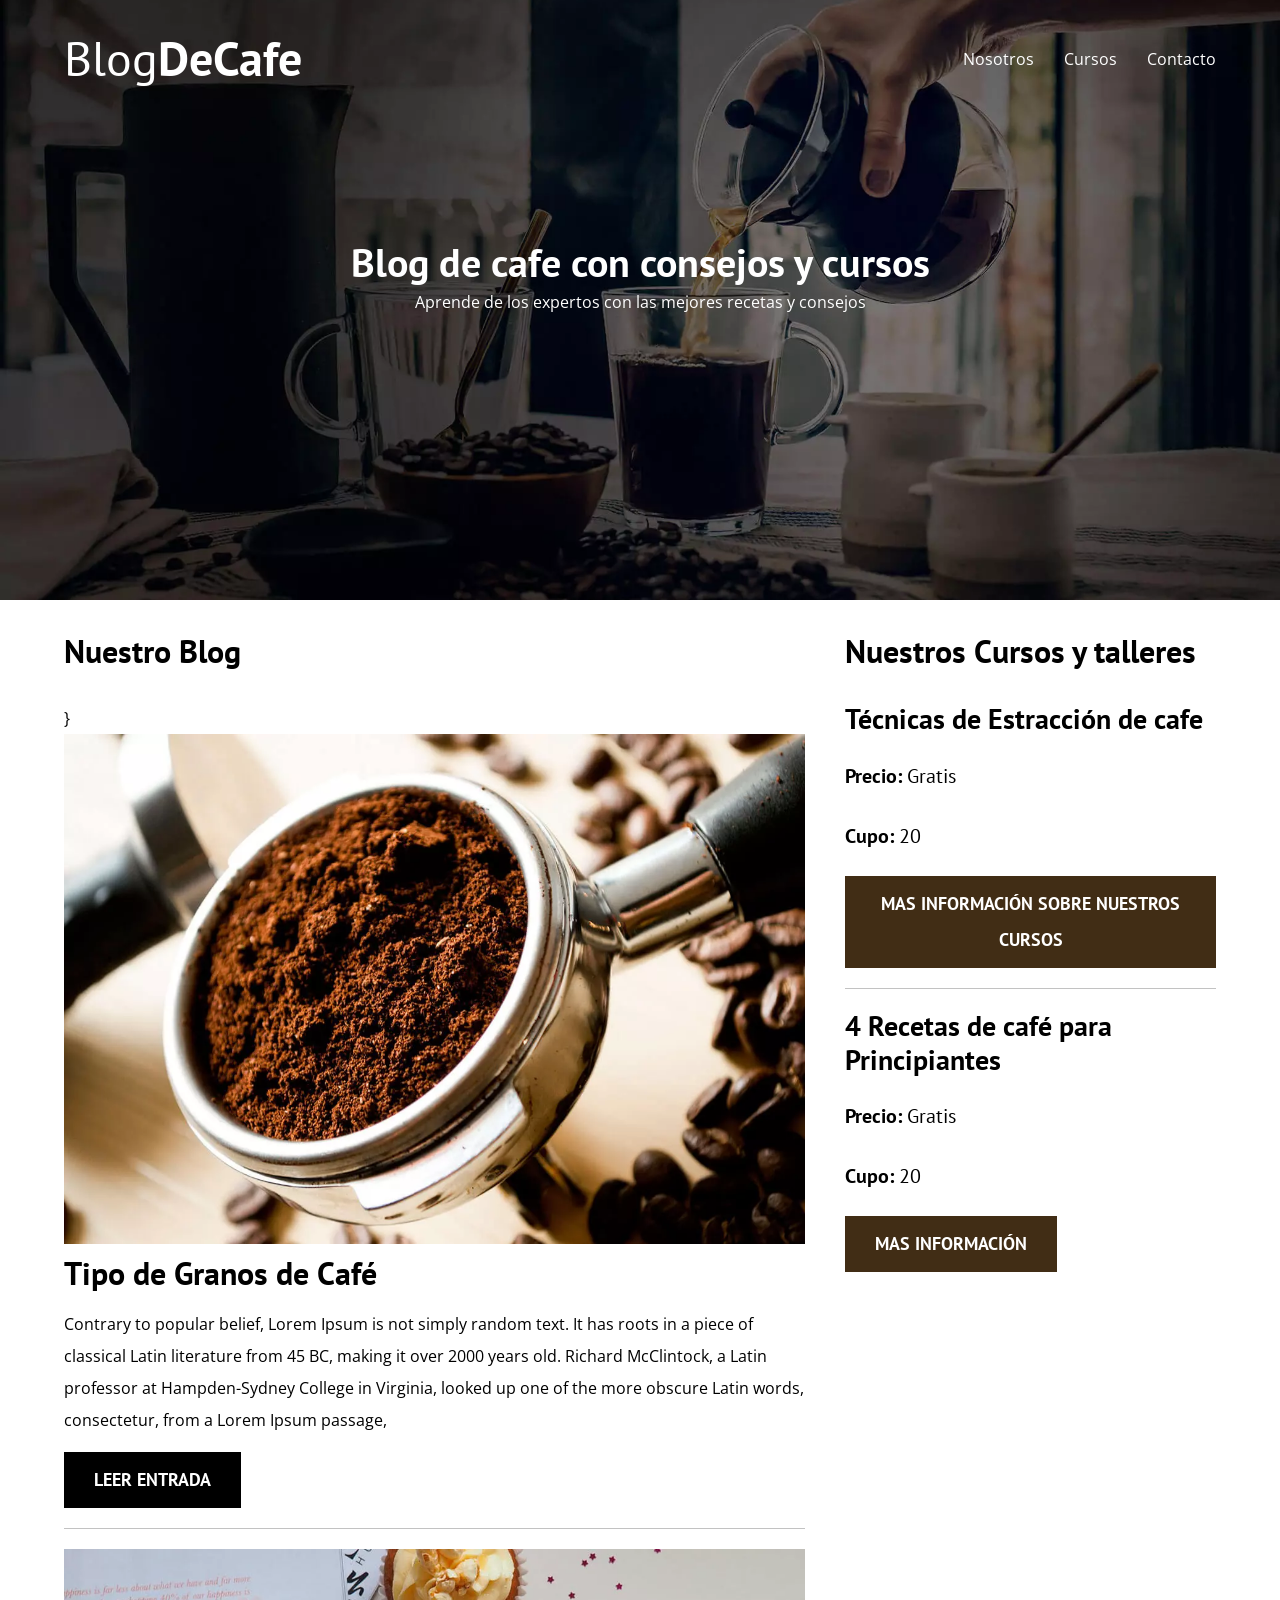
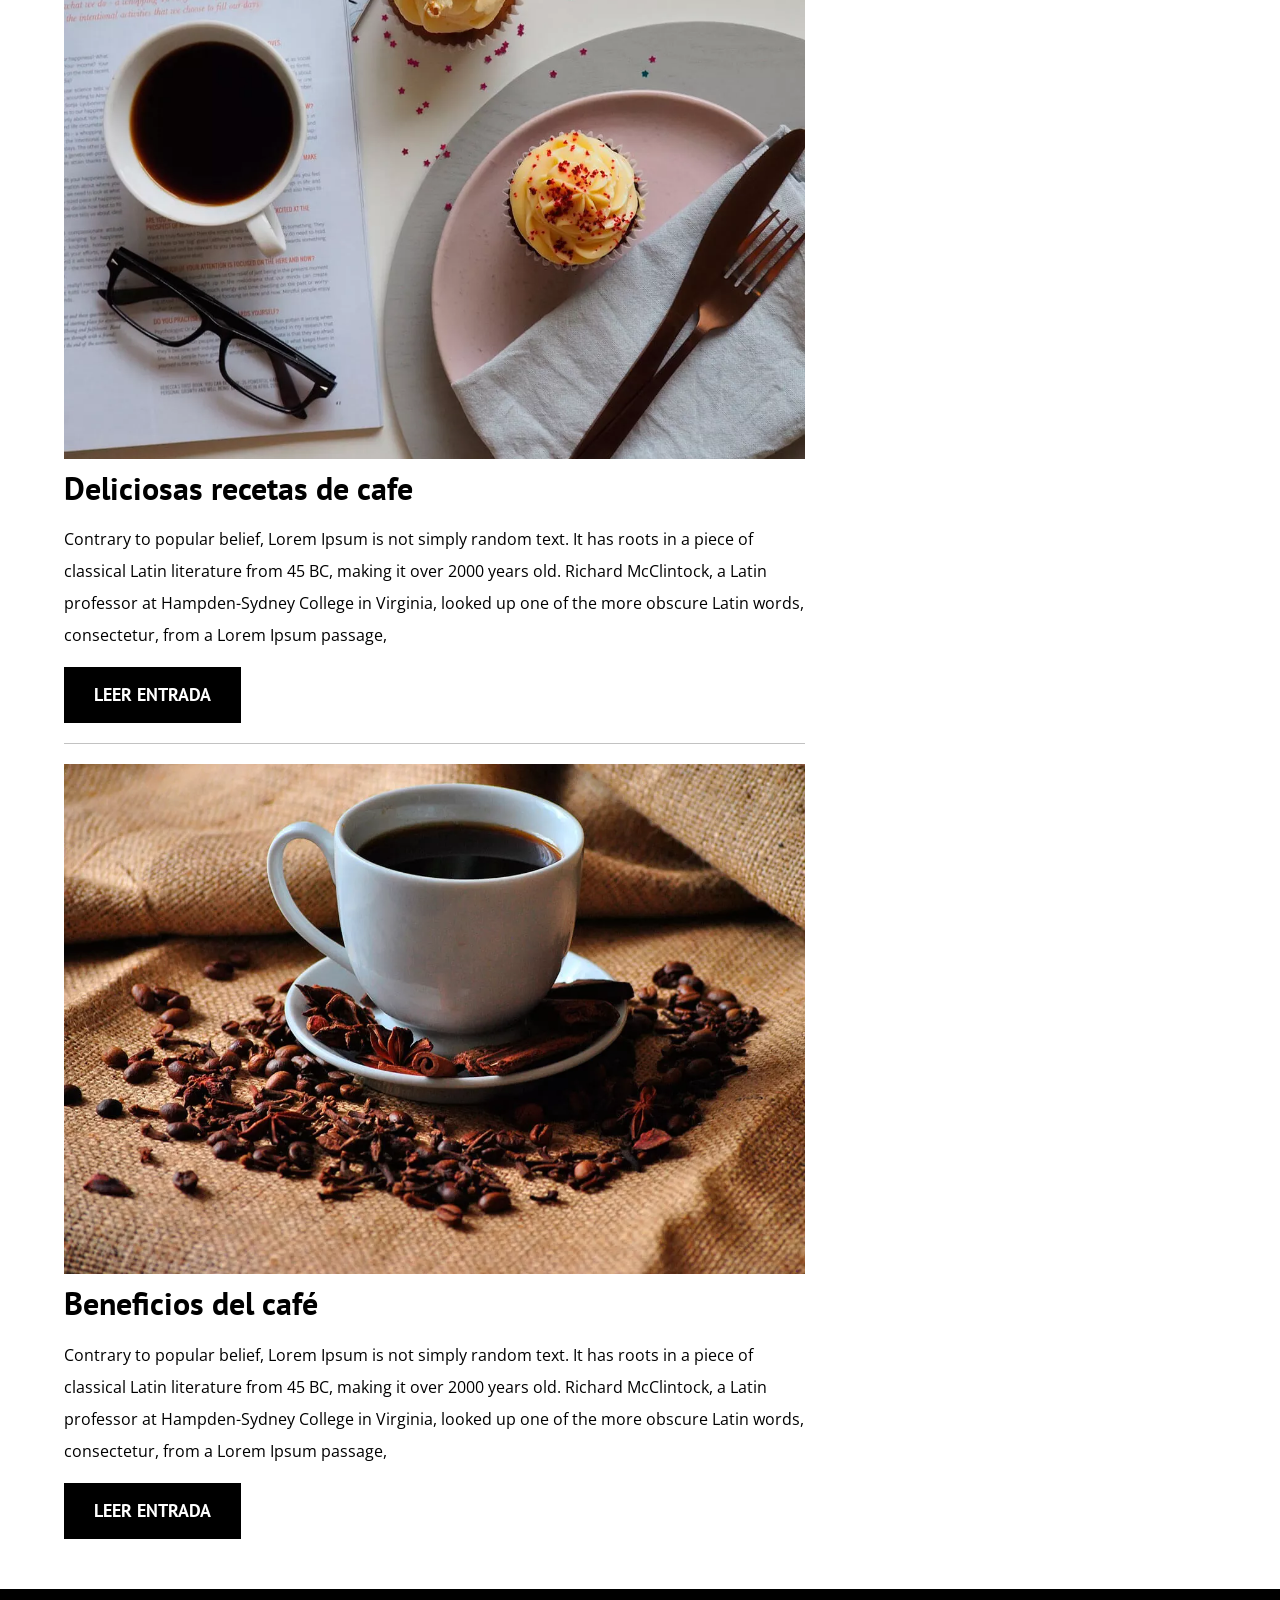
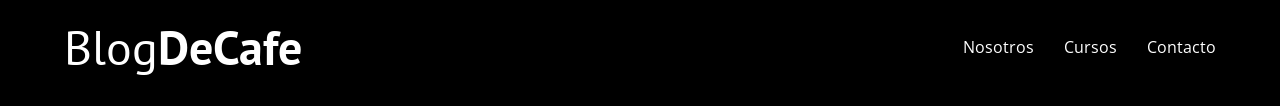
<file: index.html>
<!doctype html>
<html lang="en">
  <head>
    <meta charset="UTF-8" />
    <meta name="viewport" content="width=device-width, initial-scale=1.0" />
    <meta name="description" content="Página web de blog de café">
    <title>BlogDeCafe</title>
    <!-- prefetch -->
    <!-- sirve para que una pagina se sobrecarge -->
    <link rel="prefetch" href="nosotros.html" as="document" />

    <!-- preload -->
    <!-- sirve para que el sitio web priorice lo que tiene que cargar primero-->
    <link rel="preload" href="css/normalize.css" as="style" />
    <link rel="stylesheet" href="css/normalize.css" />

    <link
      rel="stylesheet"
      href="https://fonts.googleapis.com/css2?family=Open+Sans:ital@0;1&family=PT+Sans:wght@400;700&display=swap"
      as="fonts"
      crossorigin="crossorigin"
    />
    <link rel="preconnect" href="https://fonts.googleapis.com" />
    <link rel="preconnect" href="https://fonts.gstatic.com" crossorigin />
    <link
      href="https://fonts.googleapis.com/css2?family=Open+Sans:ital@0;1&family=PT+Sans:wght@400;700&display=swap"
      rel="stylesheet"
    />

    <link rel="preload" href="css/style.css" as="style" />
    <link rel="stylesheet" href="css/style.css" />

    <!-- ejemplo tambien imagenes -->

  </head>
  <body>
    <!-- header -->
    <header class="header">
      <div class="contenedor">
        <div class="barra">
          <!-- bloque de logo -->
          <a class="logo" href="index.html">
            <h1 class="logo__nombre no-margin center-text">
              Blog<span class="logo__bold">DeCafe</span>
            </h1>
          </a>

          <!-- bloque de enlaces -->
          <nav class="navegacion">
            <a href="nosotros.html" class="navegacion__enlaces">Nosotros</a>
            <a href="cursos.html" class="navegacion__enlaces">Cursos</a>
            <a href="contacto.html" class="navegacion__enlaces">Contacto</a>
          </nav>
        </div>
      </div>
      <div class="header__texto">
        <h2 class="no-margin">Blog de cafe con consejos y cursos</h2>
        <p class="no-margin">
          Aprende de los expertos con las mejores recetas y consejos
        </p>
      </div>
    </header>
    <!-- header -->

    <div class="contenedor contenido-principal">
      <main class="blog">
        <h3>Nuestro Blog</h3>
        <article class="entrada">
          <div class="entrada__imagen">}
            <!-- la etiqueta picture sirve para que el sitio web pueda cargar cada tipo de imagen priorizando 
             primero el tipo webp si es compatible el navegador en caso contrario abrira el img -->
            <picture>
              <source loading="lazy" srcset="img/blog1.webp" type="image/webp">
              <img loading="lazy" src="img/blog1.jpg" alt="imagen blog" />
            </picture>  
          </div>
          <div class="entrada-contenido">
            <h3 class="no-margin">Tipo de Granos de Café</h3>
            <p>
              Contrary to popular belief, Lorem Ipsum is not simply random text.
              It has roots in a piece of classical Latin literature from 45 BC,
              making it over 2000 years old. Richard McClintock, a Latin
              professor at Hampden-Sydney College in Virginia, looked up one of
              the more obscure Latin words, consectetur, from a Lorem Ipsum
              passage,
            </p>
            <a href="entrada.html" class="boton boton--primario"
              >Leer Entrada</a
            >
          </div>
        </article>
        <article class="entrada">
          <div class="entrada__imagen">
            <picture>
              <source loading="lazy" srcset="img/blog2.webp" type="image/webp">
              <img loading="lazy" src="img/blog2.jpg" alt="imagen blog" />
            </picture> 
          </div>
          <div class="entrada-contenido">
            <h3 class="no-margin">Deliciosas recetas de cafe</h3>
            <p>
              Contrary to popular belief, Lorem Ipsum is not simply random text.
              It has roots in a piece of classical Latin literature from 45 BC,
              making it over 2000 years old. Richard McClintock, a Latin
              professor at Hampden-Sydney College in Virginia, looked up one of
              the more obscure Latin words, consectetur, from a Lorem Ipsum
              passage,
            </p>
            <a href="entrada.html" class="boton boton--primario"
              >Leer Entrada</a
            >
          </div>
        </article>
        <article class="entrada">
          <div class="entrada__imagen">
            <picture>
              <source loading="lazy" srcset="img/blog3.webp" type="image/webp">
              <img loading="lazy" src="img/blog3.jpg" alt="imagen blog" />
            </picture> 
          </div>
          <div class="entrada-contenido">
            <h3 class="no-margin">Beneficios del café</h3>
            <p>
              Contrary to popular belief, Lorem Ipsum is not simply random text.
              It has roots in a piece of classical Latin literature from 45 BC,
              making it over 2000 years old. Richard McClintock, a Latin
              professor at Hampden-Sydney College in Virginia, looked up one of
              the more obscure Latin words, consectetur, from a Lorem Ipsum
              passage,
            </p>
            <a href="entrada.html" class="boton boton--primario"
              >Leer Entrada</a
            >
          </div>
        </article>
      </main>
      <aside class="sidebar">
        <h3>Nuestros Cursos y talleres</h3>
        <ol class="cursos no-padding">
          <li class="widget-cursos">
            <h4 class="no-margin">Técnicas de Estracción de cafe</h4>
            <p class="widget-cursos__label">
              Precio:
              <span class="widget-cursos__info">Gratis</span>
            </p>
            <p class="widget-cursos__label">
              Cupo:
              <span class="widget-cursos__info">20</span>
            </p>
            <a href="entrada.html" class="boton boton--secundario"
              >Mas Información Sobre Nuestros Cursos</a
            >
          </li>
          <li class="widget-cursos">
            <h4 class="no-margin">4 Recetas de café para Principiantes</h4>
            <p class="widget-cursos__label">
              Precio:
              <span class="widget-cursos__info">Gratis</span>
            </p>
            <p class="widget-cursos__label">
              Cupo:
              <span class="widget-cursos__info">20</span>
            </p>
            <a href="entrada.html" class="boton boton--secundario"
              >Mas Información</a
            >
          </li>
        </ol>
      </aside>
    </div>

    <footer class="footer">
      <div class="contenedor">
        <div class="barra">
          <!-- bloque de logo -->
          <a class="logo" href="index.html">
            <h1 class="logo__nombre no-margin center-text">
              Blog<span class="logo__bold">DeCafe</span>
            </h1>
          </a>

          <!-- bloque de enlaces -->
          <nav class="navegacion">
            <a href="nosotros.html" class="navegacion__enlaces">Nosotros</a>
            <a href="cursos.html" class="navegacion__enlaces">Cursos</a>
            <a href="contacto.html" class="navegacion__enlaces">Contacto</a>
          </nav>
        </div>
      </div>
    </footer>

    <!-- scripts -->

    <script src="js/modernizr.js"></script>
  </body>
</html>
</file>
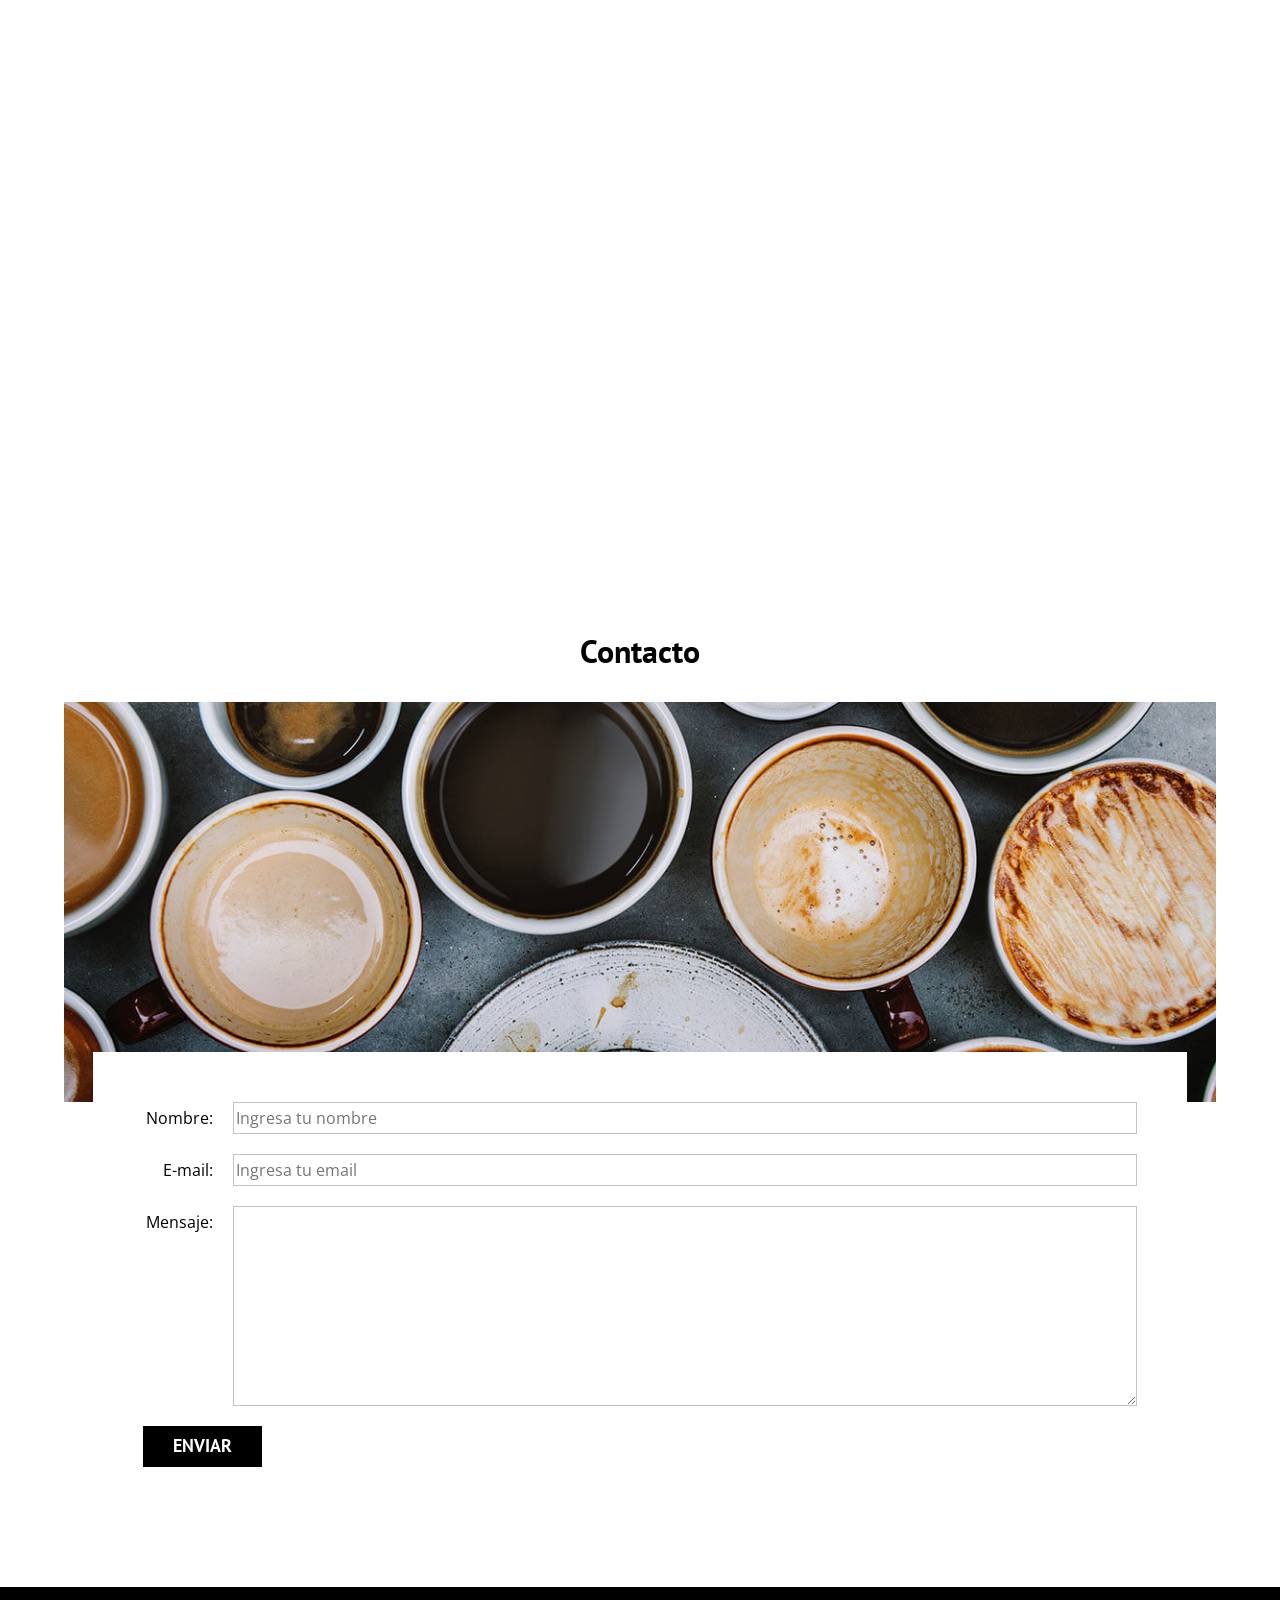
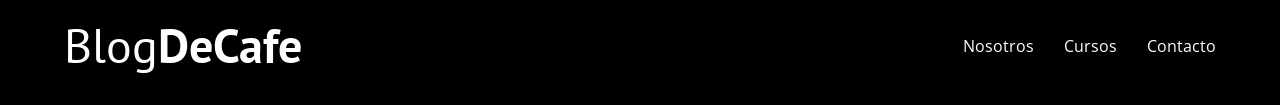
<file: contacto.html>
<!doctype html>
<html lang="en">
  <head>
    <meta charset="UTF-8" />
    <meta name="viewport" content="width=device-width, initial-scale=1.0" />
    <title>BlogDeCafe</title>

    <!-- normalizer -->
    <link rel="stylesheet" href="css/normalize.css" />
    <!-- fonts  -->
    <link rel="preconnect" href="https://fonts.googleapis.com" />
    <link rel="preconnect" href="https://fonts.gstatic.com" crossorigin />
    <link
      href="https://fonts.googleapis.com/css2?family=Open+Sans:ital@0;1&family=PT+Sans:wght@400;700&display=swap"
      rel="stylesheet"
    />

    <!-- css main style -->
    <link rel="stylesheet" href="css/style.css" />
  </head>
  <body>
    <!-- header -->
    <header class="header">
      <div class="contenedor">
        <div class="barra">
          <!-- bloque de logo -->
          <a class="logo" href="index.html">
            <h1 class="logo__nombre no-margin center-text">
              Blog<span class="logo__bold">DeCafe</span>
            </h1>
          </a>

          <!-- bloque de enlaces -->
          <nav class="navegacion">
            <a href="nosotros.html" class="navegacion__enlaces">Nosotros</a>
            <a href="cursos.html" class="navegacion__enlaces">Cursos</a>
            <a href="contacto.html" class="navegacion__enlaces">Contacto</a>
          </nav>
        </div>
      </div>
      <div class="header__texto">
        <h2 class="no-margin">Blog de cafe con consejos y cursos</h2>
        <p class="no-margin">
          Aprende de los expertos con las mejores recetas y consejos
        </p>
      </div>
    </header>
    <!-- header -->

    <main class="contenedor">
      <h3 class="center-text">Contacto</h3>
      <div class="contacto-bg"></div>

      <form action="" class="formulario">
        <div class="campo">
          <label class="campo__label" for="nombre">Nombre: </label>
          <input
            class="campo__field"
            id="nombre"
            type="text"
            placeholder="Ingresa tu nombre"
          />
        </div>
        <div class="campo">
          <label class="campo__label" for="email">E-mail: </label>
          <input
            class="campo__field"
            id="email"
            type="email"
            placeholder="Ingresa tu email"
          />
        </div>
        <div class="campo">
          <label class="campo__label" for="mensaje">Mensaje: </label>
          <textarea
            class="campo__field campo__field--textarea"
            name="mensaje"
            id="mensaje"
          ></textarea>
        </div>
        <div class="campo">
          <input type="submit" value="Enviar" class="boton boton--primario" />
        </div>
      </form>
    </main>

    <footer class="footer">
      <div class="contenedor">
        <div class="barra">
          <!-- bloque de logo -->
          <a class="logo" href="index.html">
            <h1 class="logo__nombre no-margin center-text">
              Blog<span class="logo__bold">DeCafe</span>
            </h1>
          </a>

          <!-- bloque de enlaces -->
          <nav class="navegacion">
            <a href="nosotros.html" class="navegacion__enlaces">Nosotros</a>
            <a href="cursos.html" class="navegacion__enlaces">Cursos</a>
            <a href="contacto.html" class="navegacion__enlaces">Contacto</a>
          </nav>
        </div>
      </div>
    </footer>
  </body>
</html>
</file>
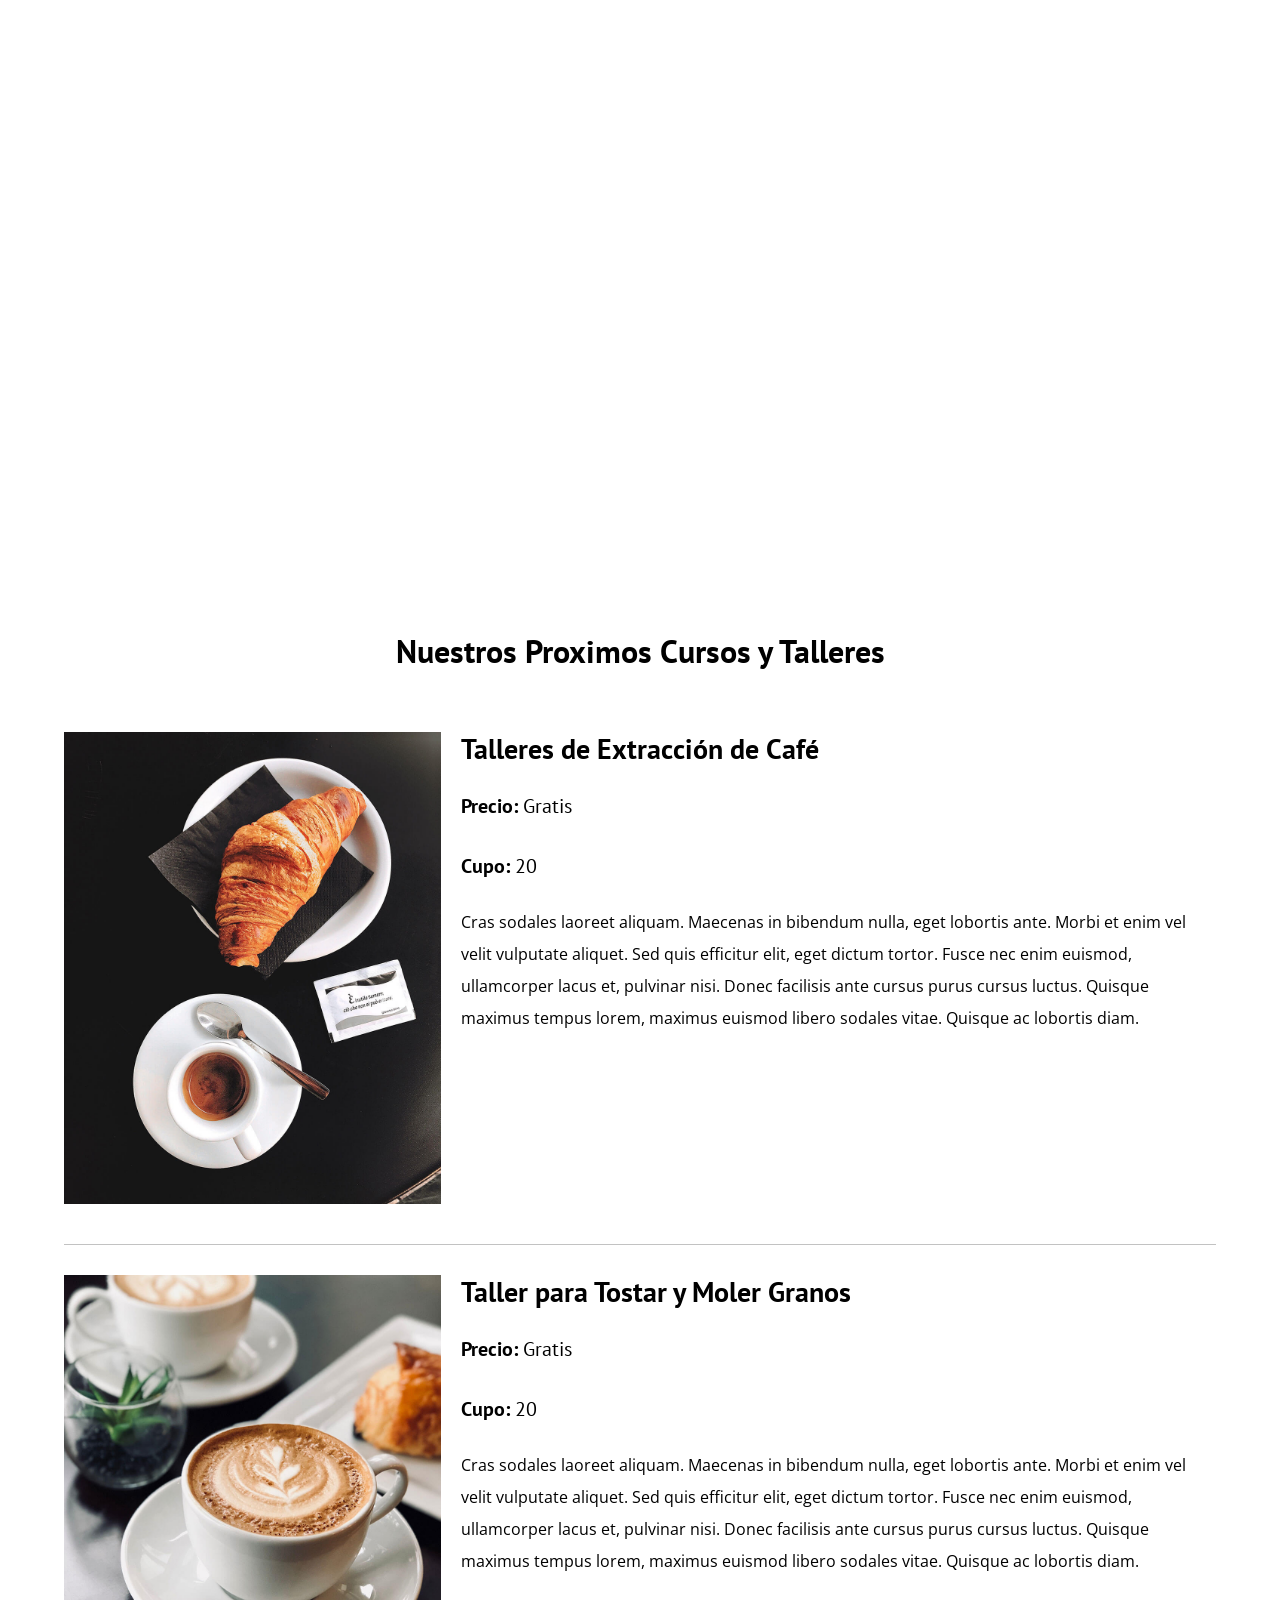
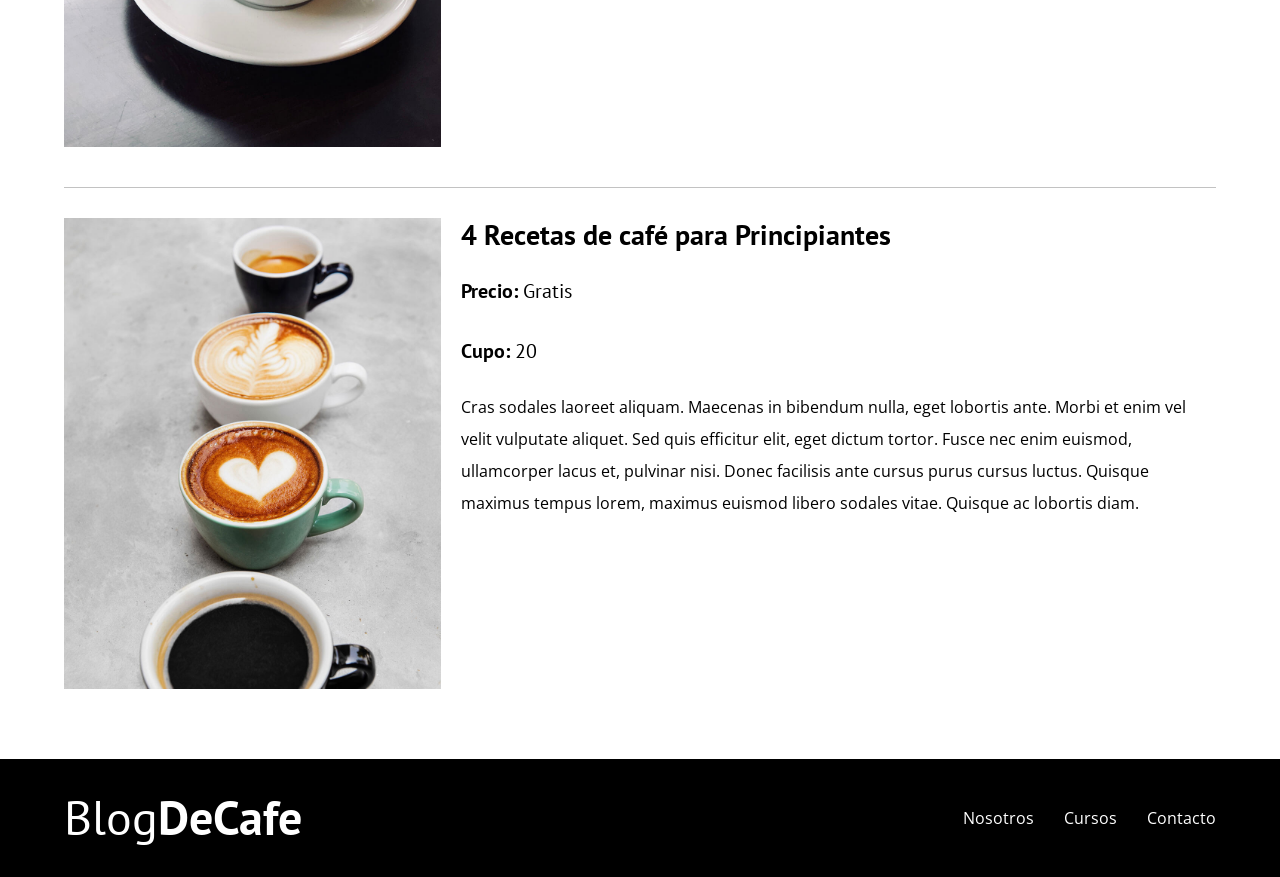
<file: cursos.html>
<!doctype html>
<html lang="en">
  <head>
    <meta charset="UTF-8" />
    <meta name="viewport" content="width=device-width, initial-scale=1.0" />
    <title>BlogDeCafe</title>

    <!-- normalizer -->
    <link rel="stylesheet" href="css/normalize.css" />
    <!-- fonts  -->
    <link rel="preconnect" href="https://fonts.googleapis.com" />
    <link rel="preconnect" href="https://fonts.gstatic.com" crossorigin />
    <link
      href="https://fonts.googleapis.com/css2?family=Open+Sans:ital@0;1&family=PT+Sans:wght@400;700&display=swap"
      rel="stylesheet"
    />

    <!-- css main style -->
    <link rel="stylesheet" href="css/style.css" />
  </head>
  <body>
    <!-- header -->
    <header class="header">
      <div class="contenedor">
        <div class="barra">
          <!-- bloque de logo -->
          <a class="logo" href="index.html">
            <h1 class="logo__nombre no-margin center-text">
              Blog<span class="logo__bold">DeCafe</span>
            </h1>
          </a>

          <!-- bloque de enlaces -->
          <nav class="navegacion">
            <a href="nosotros.html" class="navegacion__enlaces">Nosotros</a>
            <a href="cursos.html" class="navegacion__enlaces">Cursos</a>
            <a href="contacto.html" class="navegacion__enlaces">Contacto</a>
          </nav>
        </div>
      </div>
      <div class="header__texto">
        <h2 class="no-margin">Blog de cafe con consejos y cursos</h2>
        <p class="no-margin">
          Aprende de los expertos con las mejores recetas y consejos
        </p>
      </div>
    </header>
    <!-- header -->

    <main class="contenedor">
      <h3 class="center-text">Nuestros Proximos Cursos y Talleres</h3>
      <div class="curso">
        <div class="curso__imagen">
          <img src="img/curso1.jpg" alt="imagen del curso" />
        </div>
        <div class="curso__informacion">
          <h4 class="no-margin">Talleres de Extracción de Café</h4>
          <p class="curso__label">
            Precio:
            <span class="curso__info">Gratis</span>
          </p>
          <p class="curso__label">
            Cupo:
            <span class="curso__info">20</span>
          </p>
          <p class="curso__descripcion">
            Cras sodales laoreet aliquam. Maecenas in bibendum nulla, eget
            lobortis ante. Morbi et enim vel velit vulputate aliquet. Sed quis
            efficitur elit, eget dictum tortor. Fusce nec enim euismod,
            ullamcorper lacus et, pulvinar nisi. Donec facilisis ante cursus
            purus cursus luctus. Quisque maximus tempus lorem, maximus euismod
            libero sodales vitae. Quisque ac lobortis diam.
          </p>
        </div><!-- curso informacion -->
      </div> <!-- curso  -->
      <div class="curso">
        <div class="curso__imagen">
          <img src="img/curso2.jpg" alt="imagen del curso" />
        </div>
        <div class="curso__informacion">
          <h4 class="no-margin">Taller para Tostar y Moler Granos</h4>
          <p class="curso__label">
            Precio:
            <span class="curso__info">Gratis</span>
          </p>
          <p class="curso__label">
            Cupo:
            <span class="curso__info">20</span>
          </p>
          <p class="curso__descripcion">
            Cras sodales laoreet aliquam. Maecenas in bibendum nulla, eget
            lobortis ante. Morbi et enim vel velit vulputate aliquet. Sed quis
            efficitur elit, eget dictum tortor. Fusce nec enim euismod,
            ullamcorper lacus et, pulvinar nisi. Donec facilisis ante cursus
            purus cursus luctus. Quisque maximus tempus lorem, maximus euismod
            libero sodales vitae. Quisque ac lobortis diam.
          </p>
        </div><!-- curso informacion -->
      </div> <!-- curso  -->
      <div class="curso">
        <div class="curso__imagen">
          <img src="img/curso3.jpg" alt="imagen del curso" />
        </div>
        <div class="curso__informacion">
          <h4 class="no-margin">4 Recetas de café para Principiantes</h4>
          <p class="curso__label">
            Precio:
            <span class="curso__info">Gratis</span>
          </p>
          <p class="curso__label">
            Cupo:
            <span class="curso__info">20</span>
          </p>
          <p class="curso__descripcion">
            Cras sodales laoreet aliquam. Maecenas in bibendum nulla, eget
            lobortis ante. Morbi et enim vel velit vulputate aliquet. Sed quis
            efficitur elit, eget dictum tortor. Fusce nec enim euismod,
            ullamcorper lacus et, pulvinar nisi. Donec facilisis ante cursus
            purus cursus luctus. Quisque maximus tempus lorem, maximus euismod
            libero sodales vitae. Quisque ac lobortis diam.
          </p>
        </div><!-- curso informacion -->
      </div> <!-- curso  -->
    </main>

    <footer class="footer">
      <div class="contenedor">
        <div class="barra">
          <!-- bloque de logo -->
          <a class="logo" href="index.html">
            <h1 class="logo__nombre no-margin center-text">
              Blog<span class="logo__bold">DeCafe</span>
            </h1>
          </a>

          <!-- bloque de enlaces -->
          <nav class="navegacion">
            <a href="nosotros.html" class="navegacion__enlaces">Nosotros</a>
            <a href="cursos.html" class="navegacion__enlaces">Cursos</a>
            <a href="contacto.html" class="navegacion__enlaces">Contacto</a>
          </nav>
        </div>
      </div>
    </footer>
  </body>
</html>
</file>
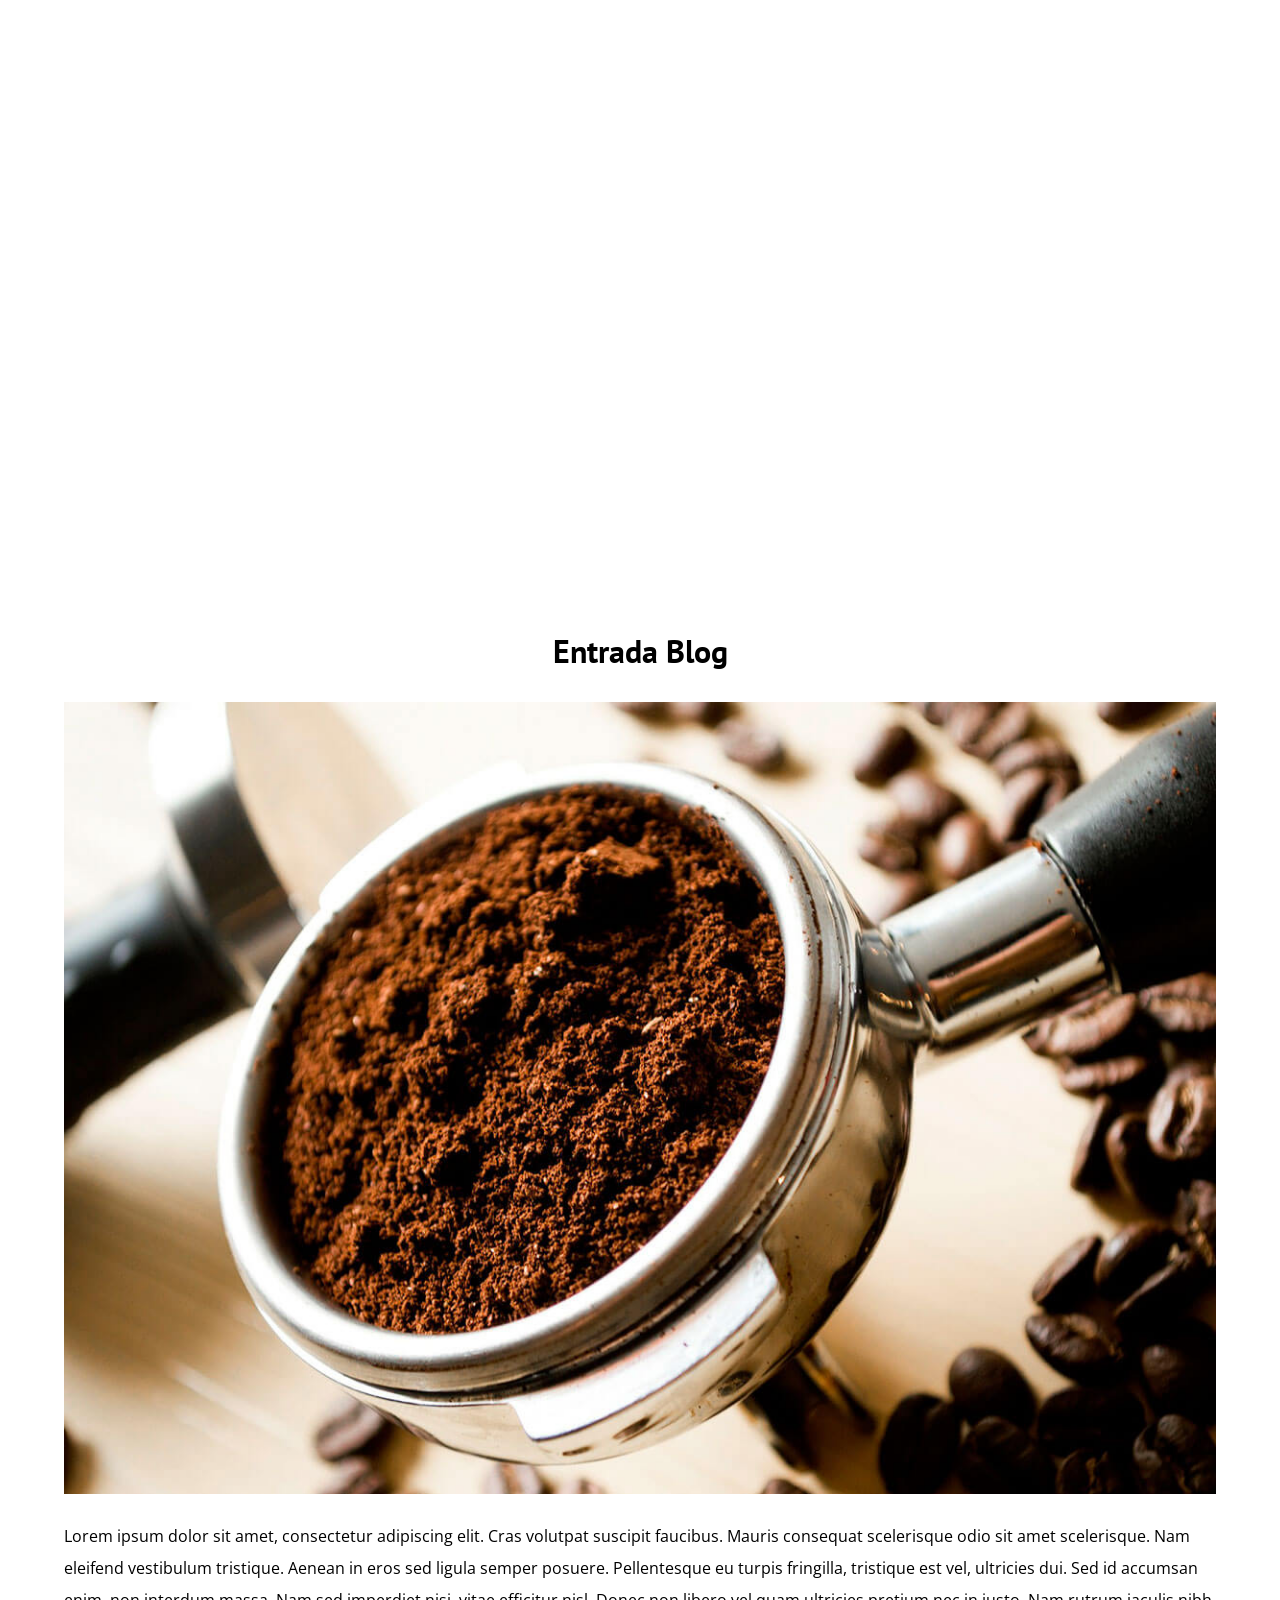
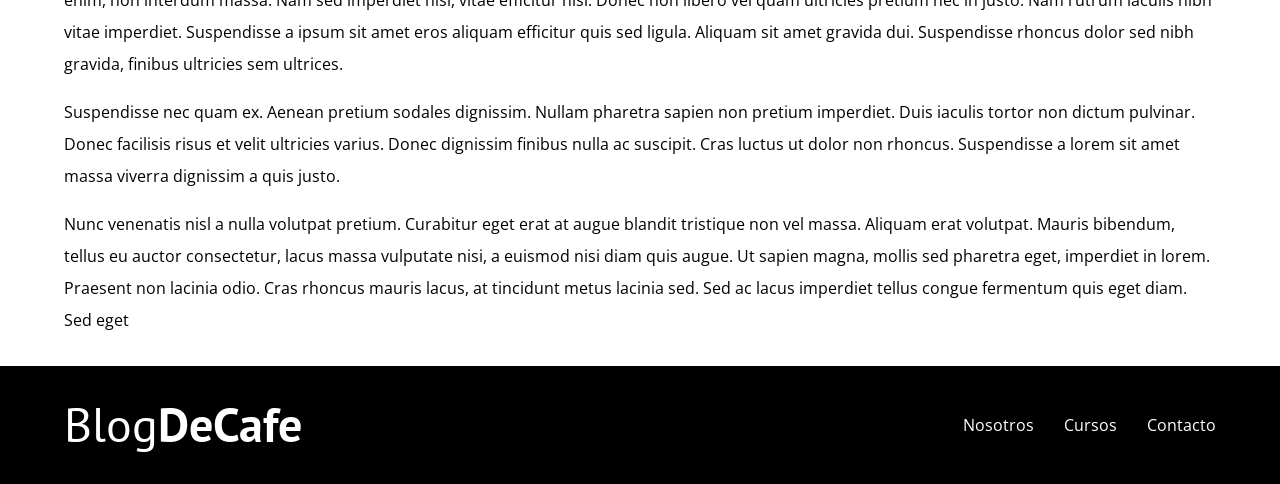
<file: entrada.html>
<!doctype html>
<html lang="en">
  <head>
    <meta charset="UTF-8" />
    <meta name="viewport" content="width=device-width, initial-scale=1.0" />
    <title>BlogDeCafe</title>

    <!-- normalizer -->
    <link rel="stylesheet" href="css/normalize.css" />
    <!-- fonts  -->
    <link rel="preconnect" href="https://fonts.googleapis.com" />
    <link rel="preconnect" href="https://fonts.gstatic.com" crossorigin />
    <link
      href="https://fonts.googleapis.com/css2?family=Open+Sans:ital@0;1&family=PT+Sans:wght@400;700&display=swap"
      rel="stylesheet"
    />

    <!-- css main style -->
    <link rel="stylesheet" href="css/style.css" />
  </head>
  <body>
    <!-- header -->
    <header class="header">
      <div class="contenedor">
        <div class="barra">
          <!-- bloque de logo -->
          <a class="logo" href="index.html">
            <h1 class="logo__nombre no-margin center-text">
              Blog<span class="logo__bold">DeCafe</span>
            </h1>
          </a>

          <!-- bloque de enlaces -->
          <nav class="navegacion">
            <a href="nosotros.html" class="navegacion__enlaces">Nosotros</a>
            <a href="cursos.html" class="navegacion__enlaces">Cursos</a>
            <a href="contacto.html" class="navegacion__enlaces">Contacto</a>
          </nav>
        </div>
      </div>
      <div class="header__texto">
        <h2 class="no-margin">Blog de cafe con consejos y cursos</h2>
        <p class="no-margin">
          Aprende de los expertos con las mejores recetas y consejos
        </p>
      </div>
    </header>
    <!-- header -->

    <main class="contenedor">
      <h3 class="center-text">Entrada Blog</h3>
      <div class="blog">
        <div class="blog__imagen">
          <img src="img/blog1.jpg" alt="imagen de entrada de blog" />
        </div>
        <div class="blog__informacion">
          <p>
            Lorem ipsum dolor sit amet, consectetur adipiscing elit. Cras
            volutpat suscipit faucibus. Mauris consequat scelerisque odio sit
            amet scelerisque. Nam eleifend vestibulum tristique. Aenean in eros
            sed ligula semper posuere. Pellentesque eu turpis fringilla,
            tristique est vel, ultricies dui. Sed id accumsan enim, non interdum
            massa. Nam sed imperdiet nisi, vitae efficitur nisl. Donec non
            libero vel quam ultricies pretium nec in justo. Nam rutrum iaculis
            nibh vitae imperdiet. Suspendisse a ipsum sit amet eros aliquam
            efficitur quis sed ligula. Aliquam sit amet gravida dui. Suspendisse
            rhoncus dolor sed nibh gravida, finibus ultricies sem ultrices. </p>
            <p> Suspendisse nec quam ex. Aenean pretium sodales dignissim. Nullam
            pharetra sapien non pretium imperdiet. Duis iaculis tortor non
            dictum pulvinar. Donec facilisis risus et velit ultricies varius.
            Donec dignissim finibus nulla ac suscipit. Cras luctus ut dolor non
            rhoncus. Suspendisse a lorem sit amet massa viverra dignissim a quis
            justo. </p>
               <p>Nunc venenatis nisl a nulla volutpat pretium. Curabitur eget
            erat at augue blandit tristique non vel massa. Aliquam erat
            volutpat. Mauris bibendum, tellus eu auctor consectetur, lacus massa
            vulputate nisi, a euismod nisi diam quis augue. Ut sapien magna,
            mollis sed pharetra eget, imperdiet in lorem. Praesent non lacinia
            odio. Cras rhoncus mauris lacus, at tincidunt metus lacinia sed. Sed
            ac lacus imperdiet tellus congue fermentum quis eget diam. Sed eget
          </p>
        </div>
      </div>
    </main>

    <footer class="footer">
      <div class="contenedor">
        <div class="barra">
          <!-- bloque de logo -->
          <a class="logo" href="index.html">
            <h1 class="logo__nombre no-margin center-text">
              Blog<span class="logo__bold">DeCafe</span>
            </h1>
          </a>

          <!-- bloque de enlaces -->
          <nav class="navegacion">
            <a href="nosotros.html" class="navegacion__enlaces">Nosotros</a>
            <a href="cursos.html" class="navegacion__enlaces">Cursos</a>
            <a href="contacto.html" class="navegacion__enlaces">Contacto</a>
          </nav>
        </div>
      </div>
    </footer>
  </body>
</html>
</file>
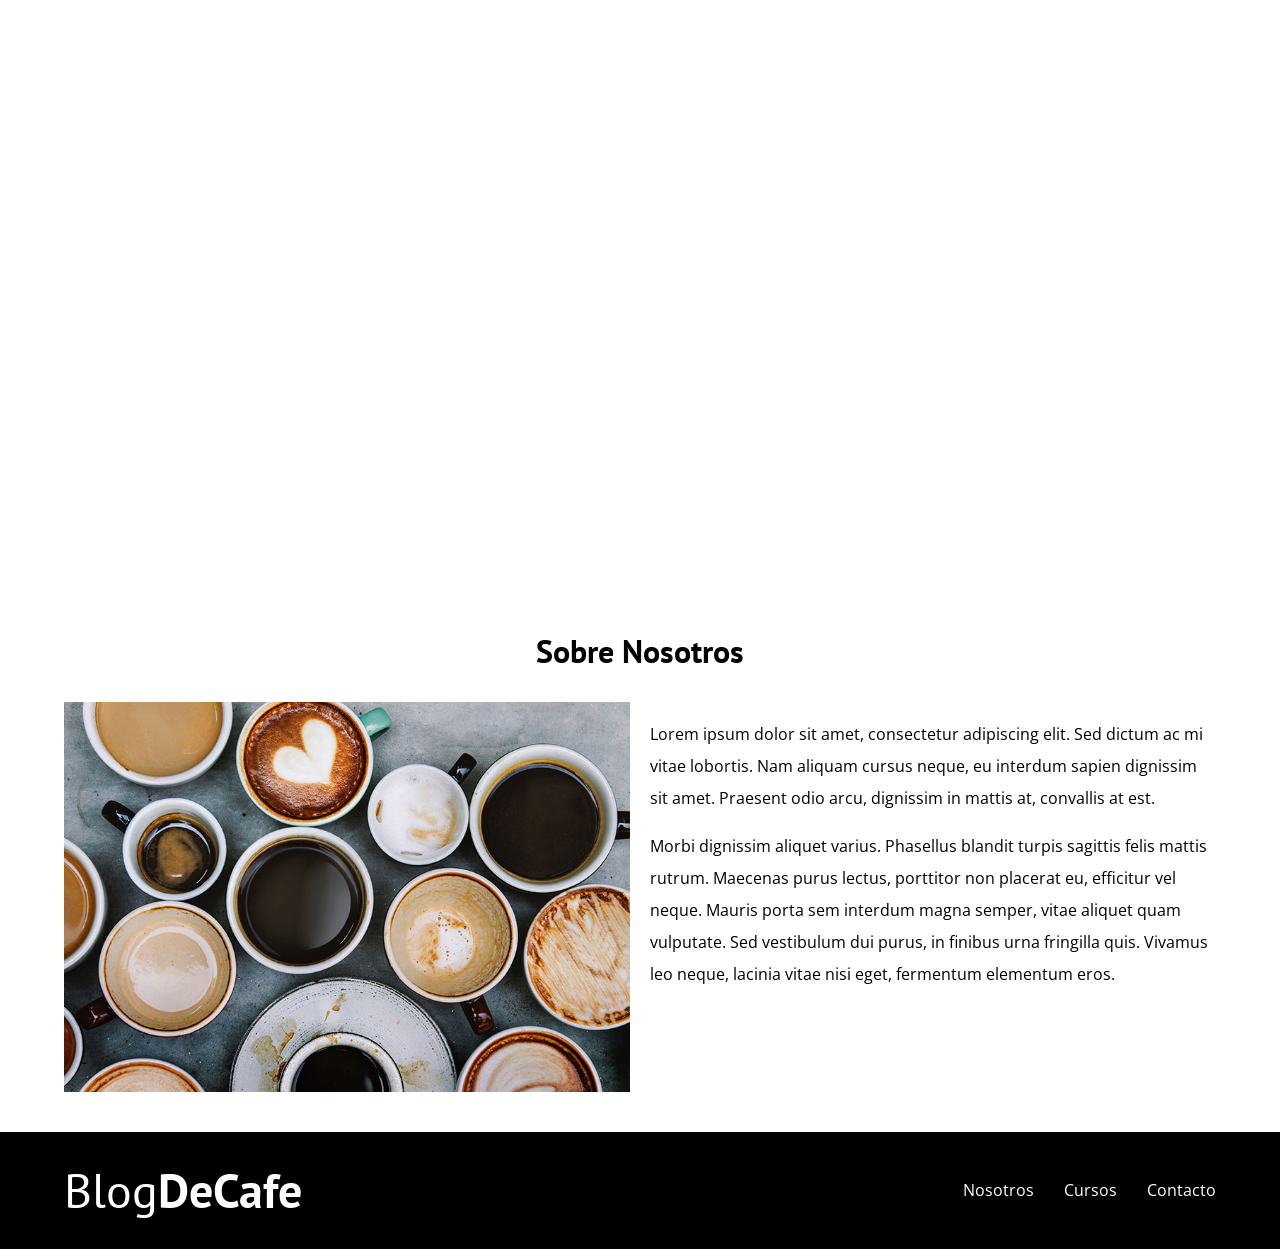
<file: nosotros.html>
<!DOCTYPE html>
<html lang="en">
<head>
    <meta charset="UTF-8">
    <meta name="viewport" content="width=device-width, initial-scale=1.0">
    <title>BlogDeCafe </title>

    <!-- normalizer -->
    <link rel="stylesheet" href="css/normalize.css">
    <!-- fonts  -->
    <link rel="preconnect" href="https://fonts.googleapis.com">
    <link rel="preconnect" href="https://fonts.gstatic.com" crossorigin>
    <link href="https://fonts.googleapis.com/css2?family=Open+Sans:ital@0;1&family=PT+Sans:wght@400;700&display=swap" rel="stylesheet">

    <!-- css main style -->
    <link rel="stylesheet" href="css/style.css">
</head>
<body>
    <!-- header -->
    <header class="header">
        <div class="contenedor">
            <div class="barra">
                <!-- bloque de logo -->
                <a class="logo " href="index.html">
                    <h1 class="logo__nombre no-margin center-text">Blog<span class="logo__bold">DeCafe</span> </h1>
                </a>

                <!-- bloque de enlaces -->
                <nav class="navegacion">
                    <a href="nosotros.html" class="navegacion__enlaces">Nosotros</a>
                    <a href="cursos.html" class="navegacion__enlaces">Cursos</a>
                    <a href="contacto.html" class="navegacion__enlaces">Contacto</a>
                </nav>
            </div>
        </div>
        <div class="header__texto">
            <h2 class="no-margin">Blog de cafe con consejos y cursos</h2>
            <p class="no-margin">Aprende de los expertos con las mejores recetas y consejos</p>
        </div>
    </header>
    <!-- header -->

    <div class="contenedor ">
        <h3 class="center-text">Sobre Nosotros</h3>

        <div class="sobre-nosotros">
            <div class="sobre nosotros__imagen">
                <img src="img/nosotros.jpg" alt="imagen nosotros">
            </div>
            <div class="sobre-nosotros__texto">
                <p> Lorem ipsum dolor sit amet, consectetur adipiscing elit. Sed dictum ac mi vitae lobortis. Nam aliquam cursus neque, eu interdum sapien dignissim sit amet. Praesent odio arcu, dignissim in mattis at, convallis at est.</p>

   <p>Morbi dignissim aliquet varius. Phasellus blandit turpis sagittis felis mattis rutrum. Maecenas purus lectus, porttitor non placerat eu, efficitur vel neque. Mauris porta sem interdum magna semper, vitae aliquet quam vulputate. Sed vestibulum dui purus, in finibus urna fringilla quis. Vivamus leo neque, lacinia vitae nisi eget, fermentum elementum eros.</p>
            </div>
        </div>
    </div>

    <footer class="footer">
        <div class="contenedor">
             <div class="barra">
                <!-- bloque de logo -->
                <a class="logo " href="index.html">
                    <h1 class="logo__nombre no-margin center-text">Blog<span class="logo__bold">DeCafe</span> </h1>
                </a>

                <!-- bloque de enlaces -->
                <nav class="navegacion">
                    <a href="nosotros.html" class="navegacion__enlaces">Nosotros</a>
                    <a href="cursos.html" class="navegacion__enlaces">Cursos</a>
                    <a href="contacto.html" class="navegacion__enlaces">Contacto</a>
                </nav>
            </div>
        </div>
    </footer>
</body>
</html>
</file>
<file: css/style.css>
:root {

    /* Fuentes para  */
    --fuenteHeading: 'PT Sans', sans serif;
    --fuenteParrafos:'Open Sans', sans serif;

    /*colores */

    --colorPrimario : #412D15;
    --blanco:#fff;
    --gris:#c2c2c2;
    --negro:#000;
}
/* estilizacion primaria */
html{
    box-sizing: border-box;
    font-size: 62.5%; /* para que 1 rem sea igual a 19 ox */
}
 *, *:before, *:after {
    box-sizing: inherit;
 }

body {
    font-family: var(--fuenteParrafos);
    font-size: 16px;
    line-height:2;
}

/*globale*/

.contenedor{
    max-width: 120rem;
    width: 90%;
    margin: 0 auto;
}
a {
    text-decoration: none;
}

h1 , h2 , h3 , h4{
    font-family: var(--fuenteHeading);
    line-height: 1.2;
}
h1 {
    font-size: 4.8rem;
}
h2 {
    font-size: 4rem;
}
h3 {
    font-size: 3.2rem;
}
h4 {
    font-size: 2.8rem;
}

img {
    max-width: 100%;
}

/* Utilidades */

.no-margin{
    margin: 0;
}
.no-padding{
    padding: 0;
}
.center-text{
    text-align: center;
}

/* main */

/* header */

.webp .header{
    background-image: url('../img/banner.webp');
}
.no-webp .header{
    background-image: url('../img/banner.jpg');
}
.header{
    height: 60rem;
    background-size: cover;
    background-repeat: no-repeat;
    background-position: center center;
}
.header__texto{
    color: var(--blanco);
    text-align: center;
    margin-top: 5rem;
}
@media (min-width: 768px) {
    .header__texto{
        margin-top: 15rem;
    }
}
.barra{
    padding-top: 3rem;
}
@media (min-width: 768px) {
    .barra{
        display: flex;
        justify-content: space-between;
        align-items: center;
    }
}
.logo{
    color:  var(--blanco);
}
.logo__nombre{
    font-weight: 400;
}
.logo__bold{
    font-weight: 700;
}
@media (min-width: 768px) {
    .navegacion{
        display: flex;
        column-gap: 3rem;
    }
}
.navegacion__enlaces{
    display: block;
    text-align: center;
    font-size: 1.6rem;
    color: var(--blanco);
    border-bottom: none;
}

/*  contenido principal */

@media (min-width: 768px) {

    .contenido-principal{
        display: grid;
        grid-template-columns: 2fr 1fr;
        column-gap: 4rem;
    }
}

.entrada{
    border-bottom: 1px solid var(--gris); 
    margin-bottom: 2rem;
}
.entrada:last-of-type{
    border: none;
    margin-bottom: 0;
}
.boton{
    display: block;
    font-family: var(--fuenteHeading);
    color: var(--blanco);
    text-align: center;
    padding: 1rem 3rem;
    font-size: 1.8rem;
    text-transform: uppercase;
    font-weight: 700;
    margin-bottom: 2rem;
    border: none;
}
@media (min-width: 768px){
    .boton {
        display: inline-block;
    }
}
.boton:hover{
    cursor: pointer;
}
.boton--primario{
    background-color: var(--negro);
}
.boton--secundario{
    background-color: var(--colorPrimario);
}
.cursos{
    list-style: none;
}
.widget-cursos{
    border-bottom: 1px solid var(--gris);
    margin-bottom: 2rem;
}
.widget-cursos:last-of-type{
    border-bottom: none;
    margin-bottom: 0;

}
.widget-cursos__label{
    font-family: var(--fuenteHeading);
    font-weight: bold;
}
.widget-cursos__info{
    font-weight: normal;

}
.widget-cursos__label,
.widget-cursos__info{
    font-size: 2rem;
}
.footer{
    background-color: var(--negro);
    padding-bottom : 3rem;
    margin-top: 3rem;
}
/* sobre nosotros */

@media (min-width: 768px) {
    .sobre-nosotros {
        display: grid;
        grid-template-columns: repeat(2 , 1fr);
        column-gap: 2rem;
    }
}
/* Cursos */
.curso{
    padding: 3rem 0;
    border-bottom: 1px solid var(--gris);
}
@media (min-width: 768px) {
    .curso{
        display: grid;
        grid-template-columns: 1fr 2fr;
        column-gap: 2rem;
    }
}

.curso:last-of-type {
     border-bottom: none;
}
.curso__label{
    font-family: var(--fuenteHeading);
    font-weight: bold;
}
.curso__info{
    font-weight: normal;
}
.curso__label,
.curso__info{
    font-size: 2rem;
}
 /* entrada de blog */
 
 .blog{
    display: block;
 }

 /* contacto */
.contacto-bg{
    background-image: url(../img/contacto.jpg);
    height: 40rem;
    background-size: cover;
    background-repeat: no-repeat;
}

.formulario{
    background-color: var(--blanco);
    margin: -5rem auto 0 auto;
    width: 95%;
    padding: 5rem;
}
.campo{
    display: flex;
    margin-bottom: 2rem;
}
.campo__label{
    flex: 0 0 9rem;
    text-align: right;
    padding-right: 2rem;
}
.campo__field{
    flex: 1;
    border: 1px solid  var(--gris);
}
.campo__field--textarea{
    height: 20rem;
}
</file>
